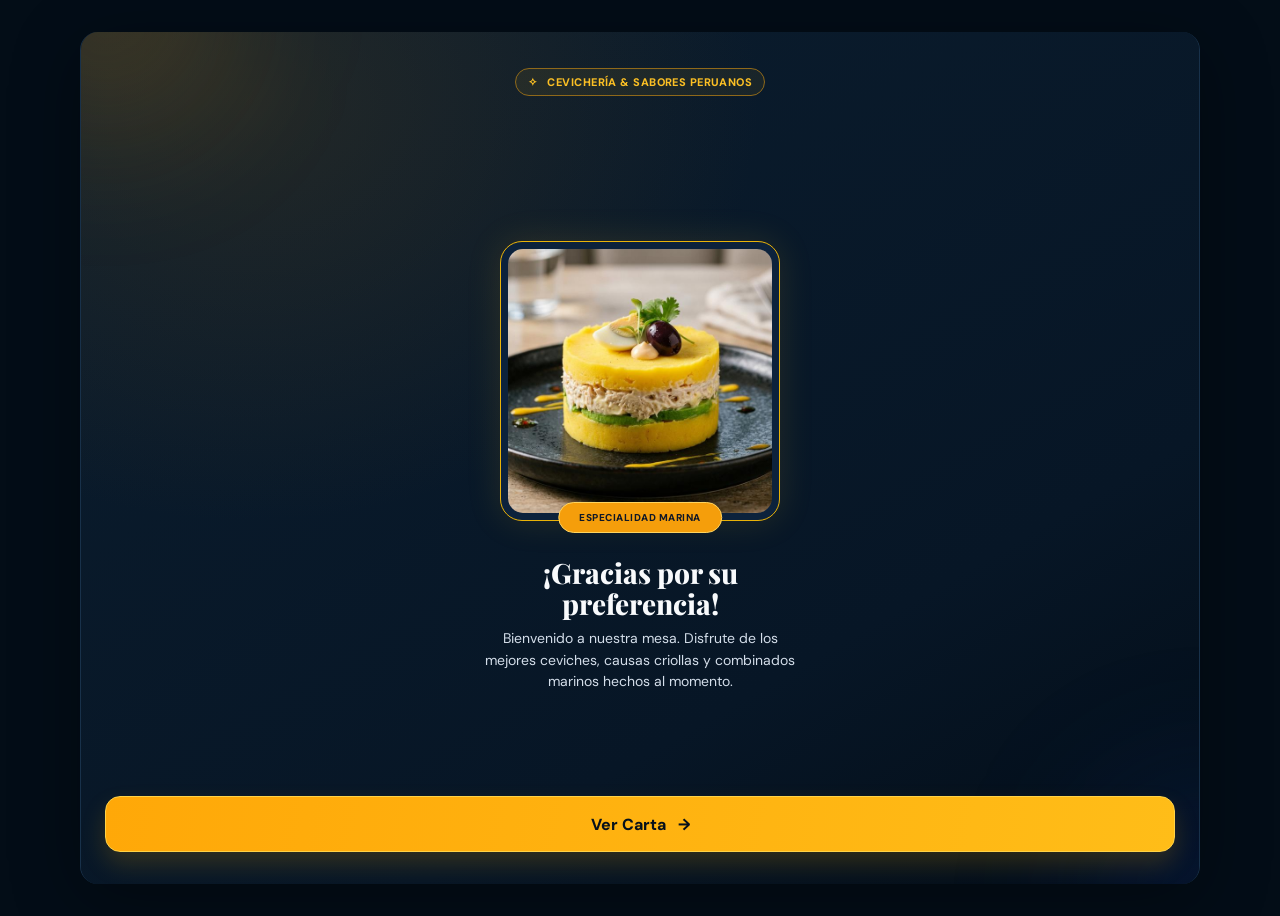
<file: index.html>
<!doctype html>
<html lang="es"><head><meta charset="utf-8"><meta name="viewport" content="width=device-width,initial-scale=1"><meta name="theme-color" content="#071626"><title>La Causa &amp; Sabor · Nuestra carta</title><link rel="stylesheet" href="styles.css?v=8"><script src="menu-data.js"></script></head><body><main id="app"><section class="welcome"><div class="brand">✧ &nbsp; CEVICHERÍA &amp; SABORES PERUANOS</div><div class="welcome-center"><div class="hero-frame"><img src="" id="landing-img" alt="Causa marina"><span class="hero-label">ESPECIALIDAD MARINA</span></div><h1>¡Gracias por su<br>preferencia!</h1><p>Bienvenido a nuestra mesa. Disfrute de los mejores ceviches, causas criollas y combinados marinos hechos al momento.</p></div><a class="primary" href="carta.html">Ver Carta &nbsp; →</a></section></main><script>document.getElementById('landing-img').src=APP_ASSETS.causa;</script></body></html>
</file>
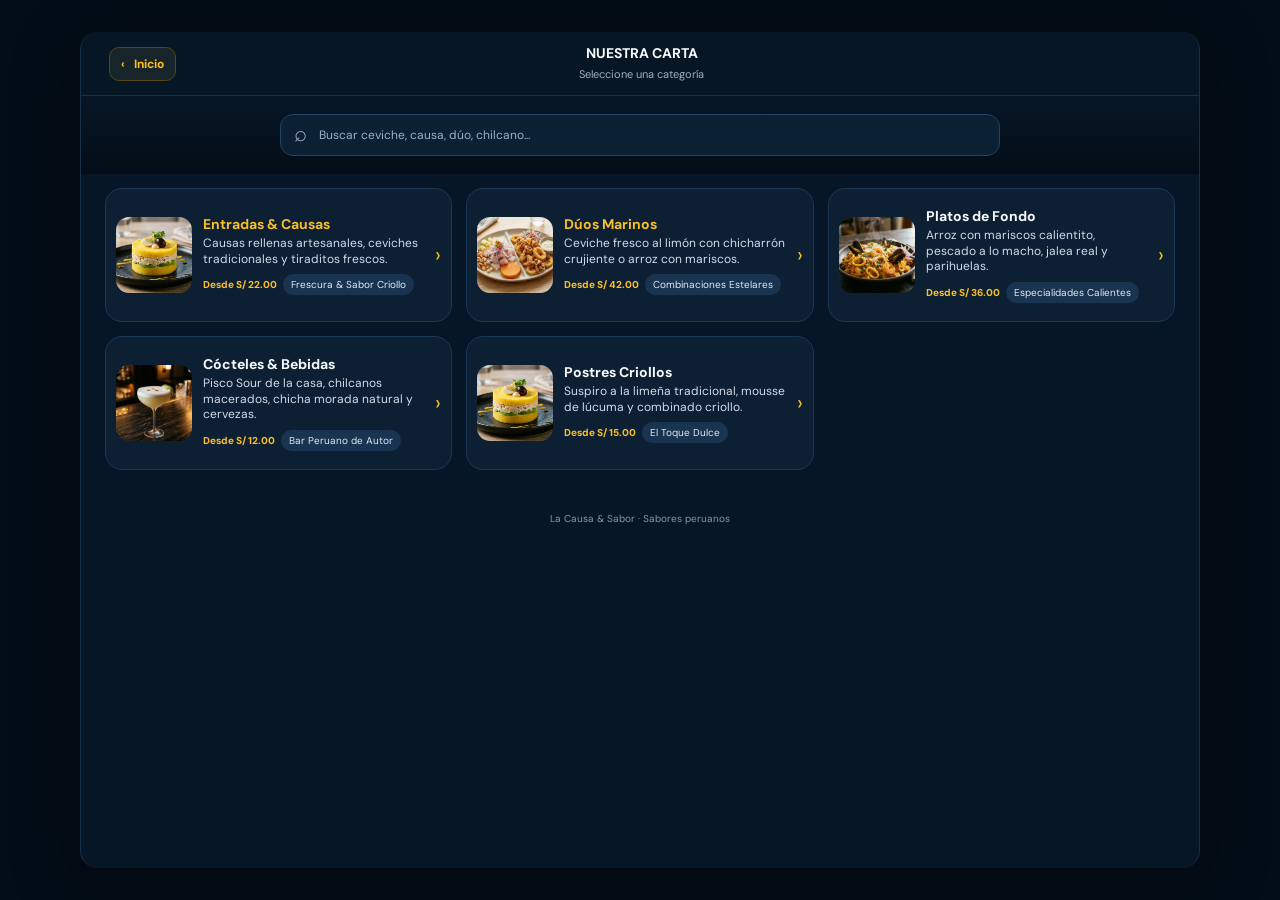
<file: carta.html>
<!doctype html>
<html lang="es"><head><meta charset="utf-8"><meta name="viewport" content="width=device-width,initial-scale=1"><meta name="theme-color" content="#071626"><title>Nuestra carta · La Causa &amp; Sabor</title><link rel="stylesheet" href="styles.css?v=8"><script src="menu-data.js"></script></head><body><main id="app">
<section id="categories-screen" class="category-screen"><header class="topbar"><button onclick="location.href='index.html'">‹ &nbsp; Inicio</button><div class="title"><strong>Nuestra Carta</strong><small>Seleccione una categoría</small></div><span style="width:64px"></span></header><div class="search-wrap"><div class="searchbox"><input id="search" type="search" placeholder="Buscar ceviche, causa, dúo, chilcano..." aria-label="Buscar platos"></div></div><div id="categories" class="category-list"></div><div id="search-results" class="search-results" hidden></div><div class="footer-note">La Causa &amp; Sabor · Sabores peruanos</div></section>
<section id="dishes-screen" class="dish-screen" hidden><header class="topbar"><button id="back-categories">‹ &nbsp; Categorías</button><div class="title"><strong id="category-title"></strong><small id="category-count"></small></div><span style="width:90px"></span></header><div class="hero-banner"><img id="category-image" alt=""><div class="hero-overlay"><b id="category-badge"></b><p id="category-description"></p></div></div><nav class="filters" aria-label="Filtrar platos"><button class="filter active" data-filter="all">Todos</button><button class="filter" data-filter="favorito">Populares</button><button class="filter" data-filter="fresco">Recomendados</button></nav><div id="dishes" class="dishes"></div></section>
<div id="detail-modal" class="modal" role="dialog" aria-modal="true" aria-labelledby="detail-title"><article class="modal-card"><div class="modal-image"><img id="detail-image" alt=""><button id="close-detail" class="modal-close" aria-label="Cerrar">×</button></div><div class="modal-body"><span id="detail-tag" class="modal-tag"></span><h2 id="detail-title"></h2><span id="detail-portion" class="portion"></span><p id="detail-description"></p><strong id="detail-price" class="price"></strong><div id="detail-ingredients" class="ingredients"></div></div></article></div>
</main><script>
const byId=id=>document.getElementById(id), keys=Object.keys(MENU_DATA), categoryDescriptions={entradas:'Causas rellenas artesanales, ceviches tradicionales y tiraditos frescos.',duos:'Ceviche fresco al limón con chicharrón crujiente o arroz con mariscos.',fondos:'Arroz con mariscos calientito, pescado a lo macho, jalea real y parihuelas.',cocteles:'Pisco Sour de la casa, chilcanos macerados, chicha morada natural y cervezas.',postres:'Suspiro a la limeña tradicional, mousse de lúcuma y combinado criollo.'};let activeCategory=null,activeFilter='all';
function money(n){return 'S/ '+Number(n).toFixed(2)}
function renderCategories(){byId('categories').innerHTML=keys.map((key,index)=>{const cat=MENU_DATA[key],min=Math.min(...cat.items.map(item=>item.price));return `<button class="category ${index<2?'featured':''}" data-category="${key}"><img class="catpic" src="${cat.heroImg}" alt=""><span class="catcopy"><b>${cat.title}</b><p>${categoryDescriptions[key]||cat.description}</p><span class="meta"><span class="price">Desde ${money(min)}</span><span class="pill">${cat.badge}</span></span></span><span class="arrow">›</span></button>`}).join('');byId('categories').querySelectorAll('[data-category]').forEach(button=>button.addEventListener('click',()=>openCategory(button.dataset.category)))}
function openCategory(key){activeCategory=key;activeFilter='all';const cat=MENU_DATA[key];byId('category-title').textContent=cat.title;byId('category-count').textContent=`${cat.items.length} platos disponibles`;byId('category-image').src=cat.heroImg;byId('category-image').alt=cat.title;byId('category-badge').textContent=cat.badge;byId('category-description').textContent=cat.description;document.querySelectorAll('.filter').forEach(button=>button.classList.toggle('active',button.dataset.filter==='all'));renderDishes();byId('categories-screen').hidden=true;byId('dishes-screen').hidden=false;window.scrollTo(0,0)}
function renderDishes(){const items=MENU_DATA[activeCategory].items.filter(item=>activeFilter==='all'||item.filter===activeFilter);byId('dishes').innerHTML=items.map(item=>`<article class="dish"><img src="${item.img}" alt="${item.title}"><div class="dish-main"><h3>${item.title}</h3><p>${item.desc}</p><div class="dish-bottom"><strong class="price">${money(item.price)}</strong><button class="detail-btn" data-detail="${item.id}">Detalle</button></div></div></article>`).join('')||'<div class="empty">No hay platos con este filtro en esta sección.</div>';byId('dishes').querySelectorAll('[data-detail]').forEach(button=>button.addEventListener('click',()=>showDetail(findDish(button.dataset.detail))))}
function findDish(id){for(const key of keys){const found=MENU_DATA[key].items.find(item=>item.id===id);if(found)return found}return null}
function showDetail(item){if(!item)return;byId('detail-image').src=item.img;byId('detail-image').alt=item.title;byId('detail-tag').textContent=item.tag;byId('detail-title').textContent=item.title;byId('detail-portion').textContent=item.portion;byId('detail-description').textContent=item.desc;byId('detail-price').textContent=money(item.price);byId('detail-ingredients').innerHTML=item.ingredients.map(name=>`<span class="ingredient">• ${name}</span>`).join('');byId('detail-modal').classList.add('show');byId('close-detail').focus()}
function closeDetail(){byId('detail-modal').classList.remove('show')}
byId('back-categories').addEventListener('click',()=>{byId('dishes-screen').hidden=true;byId('categories-screen').hidden=false;window.scrollTo(0,0)});document.querySelectorAll('.filter').forEach(button=>button.addEventListener('click',()=>{activeFilter=button.dataset.filter;document.querySelectorAll('.filter').forEach(b=>b.classList.toggle('active',b===button));renderDishes()}));byId('close-detail').addEventListener('click',closeDetail);byId('detail-modal').addEventListener('click',event=>{if(event.target===byId('detail-modal'))closeDetail()});document.addEventListener('keydown',event=>{if(event.key==='Escape')closeDetail()});
byId('search').addEventListener('input',event=>{const query=event.target.value.trim().toLocaleLowerCase('es');const results=byId('search-results'),categories=byId('categories');if(!query){results.hidden=true;categories.hidden=false;return}const matches=keys.flatMap(key=>MENU_DATA[key].items.map(item=>({...item,category:MENU_DATA[key].title}))).filter(item=>item.title.toLocaleLowerCase('es').includes(query)||item.desc.toLocaleLowerCase('es').includes(query)||item.ingredients.some(name=>name.toLocaleLowerCase('es').includes(query)));categories.hidden=true;results.hidden=false;results.innerHTML=matches.length?matches.map(item=>`<article class="result"><img src="${item.img}" alt=""><div class="result-copy"><b>${item.title}</b><span>${money(item.price)} · ${item.category}</span></div><button class="detail-btn" data-search-detail="${item.id}">Detalle</button></article>`).join(''):'<div class="empty">No encontramos platos con esa búsqueda.</div>';results.querySelectorAll('[data-search-detail]').forEach(button=>button.addEventListener('click',()=>showDetail(findDish(button.dataset.searchDetail))))});renderCategories();
</script></body></html>
</file>
<file: styles.css>
@import url('https://fonts.googleapis.com/css2?family=DM+Sans:wght@400;500;600;700;800&family=Playfair+Display:wght@700;800&display=swap');
:root{--bg:#030d17;--navy:#071626;--card:#0c223c;--card2:#102b49;--line:#193b5d;--gold:#fbbf24;--amber:#f59e0b;--text:#f8fafc;--muted:#bdcada}*{box-sizing:border-box}body{margin:0;background:var(--bg);color:var(--text);font-family:'DM Sans',sans-serif;-webkit-tap-highlight-color:transparent}button,input{font:inherit}button{cursor:pointer}#app{width:min(100%,430px);min-height:100vh;margin:auto;background:var(--navy);border-inline:1px solid #18314a;box-shadow:0 15px 70px #0005;position:relative}.welcome{min-height:100vh;padding:36px 24px 32px;display:flex;flex-direction:column;align-items:center;text-align:center;justify-content:space-between;position:relative;overflow:hidden;background:radial-gradient(ellipse at 15% 8%,#483b1f66,transparent 38%),linear-gradient(150deg,#0b1d2e,#071626 70%,#030d17)}.welcome:before,.welcome:after{content:'';position:absolute;width:250px;height:250px;border-radius:50%;filter:blur(70px);pointer-events:none}.welcome:before{top:-145px;left:-100px;background:#f59e0b25}.welcome:after{right:-135px;bottom:-140px;background:#1d4ed822}.brand{position:relative;z-index:1;border:1px solid #8f691a;border-radius:999px;background:#fbbf2411;color:var(--gold);font-size:11px;letter-spacing:.04em;font-weight:800;padding:6px 12px;text-transform:uppercase}.welcome-center{width:100%;max-width:320px;display:flex;flex:1;flex-direction:column;align-items:center;justify-content:center;position:relative;z-index:1}.hero-frame{width:min(260px,78vw);height:min(260px,78vw);margin:24px 0 22px;padding:7px;border:1px solid #eab308;border-radius:22px;box-shadow:0 0 35px #fbbf2420;position:relative;background:#0c223c}.hero-frame img{width:100%;height:100%;object-fit:cover;border-radius:15px}.hero-label{position:absolute;left:50%;bottom:-13px;transform:translateX(-50%);background:#f59e0b;border:1px solid #ffd45f;border-radius:99px;color:#101827;padding:8px 20px;font-size:10px;font-weight:800;letter-spacing:.05em;white-space:nowrap}.welcome h1{font:800 28px/1.12 'Playfair Display',serif;margin:12px 0 8px}.welcome p{font-size:14px;line-height:1.55;color:#d4deea;margin:0}.primary{position:relative;z-index:1;width:100%;min-height:56px;border:1px solid #ffd247;border-radius:15px;background:linear-gradient(100deg,#ffa808,#ffbd18);color:#07111b;font-size:16px;font-weight:800;box-shadow:0 12px 24px #efa6072e;text-decoration:none;display:flex;align-items:center;justify-content:center}.screen{min-height:100vh;display:flex;flex-direction:column;background:#030d17}.topbar{height:64px;flex:none;display:flex;align-items:center;justify-content:space-between;padding:0 13px;border-bottom:1px solid #18314a;position:sticky;top:0;background:#071626f5;z-index:4}.topbar button{border:1px solid #564515;background:#17252b;color:var(--gold);border-radius:10px;padding:8px 11px;font-size:12px;font-weight:700}.title{text-align:center}.title strong{display:block;font-size:14px;text-transform:uppercase}.title small{color:#9eafc0;font-size:11px}.search-wrap{padding:14px 13px 12px;background:linear-gradient(#071626,#030d17)}.searchbox{position:relative}.searchbox:before{content:'⌕';position:absolute;left:14px;top:5px;font-size:22px;color:#9fb0c2}.searchbox input{width:100%;height:42px;border:1px solid #204366;border-radius:13px;background:#0c2034;padding:0 14px 0 38px;color:white;outline:none;font-size:12px}.searchbox input:focus{border-color:var(--gold)}.searchbox input::placeholder{color:#9bb0c5}.category-list{padding:4px 12px 26px;display:grid;gap:11px;overflow:auto}.category{display:flex;gap:11px;align-items:center;width:100%;text-align:left;padding:10px;border:1px solid #173957;background:#0d2033;border-radius:17px;color:inherit;min-height:98px;transition:border-color .2s}.category:hover,.dish:hover{border-color:#d79b0a}.category.featured{border-color:#d79b0a}.catpic{width:72px;height:72px;flex:none;border-radius:13px;object-fit:cover;background:#081421}.catcopy{min-width:0;flex:1}.catcopy b{display:block;color:var(--text);font-size:14px;margin-bottom:3px}.category.featured .catcopy b{color:var(--gold)}.catcopy p{color:#d1dbe7;font-size:12px;line-height:1.3;margin:0 0 7px}.meta{display:flex;gap:7px;align-items:center;font-size:10px}.price{font-weight:800;color:var(--gold)}.pill{background:#193451;border-radius:20px;padding:4px 8px;color:#e2eaf3}.arrow{font-size:21px;color:var(--gold)}.category-screen[hidden],.dish-screen[hidden],.search-results[hidden]{display:none}.category-screen,.dish-screen{min-height:100vh;display:flex;flex-direction:column}.hero-banner{height:125px;position:relative;overflow:hidden;flex:none;border-bottom:1px solid var(--line)}.hero-banner img{width:100%;height:100%;object-fit:cover;filter:brightness(.66)}.hero-overlay{position:absolute;inset:0;padding:12px;background:linear-gradient(0deg,#030d17 0%,#030d1790 45%,transparent);display:flex;flex-direction:column;justify-content:flex-end}.hero-overlay b{align-self:flex-start;color:var(--gold);border:1px solid #ce981c;background:#17232bd9;border-radius:16px;padding:4px 8px;font-size:10px;text-transform:uppercase;letter-spacing:.04em;margin-bottom:4px}.hero-overlay p{font-size:12px;line-height:1.35;margin:0;color:#f2f5f8}.filters{height:44px;padding:6px 15px;display:flex;gap:7px;overflow:auto;border-bottom:1px solid #122d46;scrollbar-width:none;flex:none}.filter{white-space:nowrap;border:1px solid #1d4267;border-radius:20px;background:#102640;color:#d5e4f3;padding:5px 12px;font-size:11px}.filter.active{background:var(--gold);color:#08111b;border-color:var(--gold);font-weight:800}.dishes{padding:14px 14px 35px;display:grid;gap:10px;align-content:start}.dish{display:flex;gap:10px;align-items:center;padding:10px;border:1px solid #183957;background:#0d2033;border-radius:17px;min-height:102px;transition:border-color .2s}.dish img{width:72px;height:72px;border-radius:13px;object-fit:cover;flex:none;background:#081421}.dish-main{flex:1;min-width:0}.dish h3{font-size:12px;margin:0 0 4px}.dish p{font-size:11px;line-height:1.35;color:#c8d4e1;margin:0 0 7px;display:-webkit-box;-webkit-line-clamp:2;-webkit-box-orient:vertical;overflow:hidden}.dish-bottom{display:flex;align-items:center;justify-content:space-between;gap:4px}.detail-btn{border:0;background:#193858;color:white;padding:5px 10px;border-radius:8px;font-size:10px}.detail-btn:hover{background:#1b4576}.filters+.dishes{flex:1}.search-results{padding:0 13px 30px;display:grid;gap:8px}.result{display:flex;align-items:center;gap:10px;padding:8px 10px;border:1px solid #183957;background:#0d2033;border-radius:13px}.result img{width:45px;height:45px;object-fit:cover;border-radius:9px}.result-copy{flex:1;min-width:0}.result-copy b{display:block;font-size:12px}.result-copy span{font-size:10px;color:var(--gold);font-weight:700}.result .detail-btn{flex:none}.modal{position:fixed;inset:0;background:#000b;z-index:20;display:none;align-items:flex-end;justify-content:center;padding:0}.modal.show{display:flex}.modal-card{width:min(100%,430px);background:#0d2033;border:1px solid #294867;border-radius:24px 24px 0 0;overflow:auto;max-height:90vh}.modal-image{height:230px;position:relative}.modal-image img{width:100%;height:100%;object-fit:cover}.modal-close{position:absolute;right:12px;top:12px;width:36px;height:36px;border:0;border-radius:50%;background:#071626d9;color:white;font-size:22px}.modal-body{padding:17px 18px 24px}.modal-tag{font-size:10px;text-transform:uppercase;letter-spacing:.06em;color:var(--gold);font-weight:800}.modal-body h2{font:700 23px/1.2 'Playfair Display',serif;margin:5px 0}.portion{color:#9eafc0;font-size:11px}.modal-body p{color:#c7d7e7;font-size:13px;line-height:1.55;margin:12px 0}.ingredients{display:flex;flex-wrap:wrap;gap:6px;padding-top:12px;border-top:1px solid #18314a}.ingredient{font-size:10px;color:#e3ebf4;background:#102941;border:1px solid #204366;border-radius:7px;padding:5px 8px}.empty{text-align:center;color:#b8c9da;padding:30px 12px;font-size:13px}.footer-note{text-align:center;color:#8397ab;font-size:10px;padding:0 0 20px}@media(min-width:700px){body{padding:24px 0}#app{min-height:calc(100vh - 48px)}.welcome{min-height:calc(100vh - 48px)}.hero-frame{width:280px;height:280px;margin:42px 0 24px}.category-list{grid-template-columns:1fr;overflow:visible}.dishes{grid-template-columns:1fr}.category-screen,.dish-screen{min-height:calc(100vh - 48px)}.modal{align-items:center;padding:20px}.modal-card{border-radius:24px}.modal-image{height:260px}}


#app .category-list{grid-template-columns:minmax(0,1fr)!important;width:100%;min-width:0}#app .category{width:100%;min-width:0}#app .dishes{grid-template-columns:minmax(0,1fr)!important;width:100%;min-width:0}#app .dish{width:100%;min-width:0}

html,body{width:100%;max-width:100%;min-width:0;overflow-x:hidden}#app{width:min(100%,430px);max-width:100%;min-width:0;overflow-x:hidden}.category-screen,.category-list{width:100%;max-width:100%;min-width:0}.category-list{display:flex!important;flex-direction:column!important;align-items:stretch}.category{flex:0 0 auto;width:100%;max-width:100%;min-width:0}.category.featured{border-color:#183957!important;border-width:1px;background:#0d2033}.catcopy{flex:1 1 0%;min-width:0}.meta{flex-wrap:wrap}.dishes{display:flex!important;flex-direction:column!important;align-items:stretch}.dish{width:100%;max-width:100%;min-width:0}

@media(min-width:760px){body{padding:32px 24px}#app{width:min(100%,1080px);max-width:1080px;min-height:calc(100vh - 64px);border-radius:18px;overflow:hidden}.category-screen,.dish-screen{min-height:calc(100vh - 64px)}.topbar{padding-inline:28px}.search-wrap{padding:18px 24px}.searchbox{max-width:720px;margin-inline:auto}.category-list{display:grid!important;grid-template-columns:repeat(3,minmax(0,1fr))!important;align-items:stretch;padding:14px 24px 28px;gap:14px}.category{min-height:134px;max-width:100%;align-items:center}.catpic{width:76px;height:76px}.catcopy{min-width:0}.catcopy p{font-size:12px}.meta{gap:6px}.hero-banner{height:190px}.dishes{display:grid!important;grid-template-columns:repeat(2,minmax(0,1fr))!important;align-content:start;padding:18px 24px 32px;gap:14px}.dish{min-height:128px}.footer-note{padding:14px 0 24px}.search-results{padding-inline:24px;grid-template-columns:repeat(2,minmax(0,1fr))}}@media(min-width:1180px){#app{width:min(100%,1120px);max-width:1120px}#app .category-list{grid-template-columns:repeat(3,minmax(0,1fr))!important}#app .dishes{grid-template-columns:repeat(2,minmax(0,1fr))!important}}


@media(min-width:760px) and (max-width:1099px){#app .category-list{grid-template-columns:repeat(2,minmax(0,1fr))!important}}
</file>
